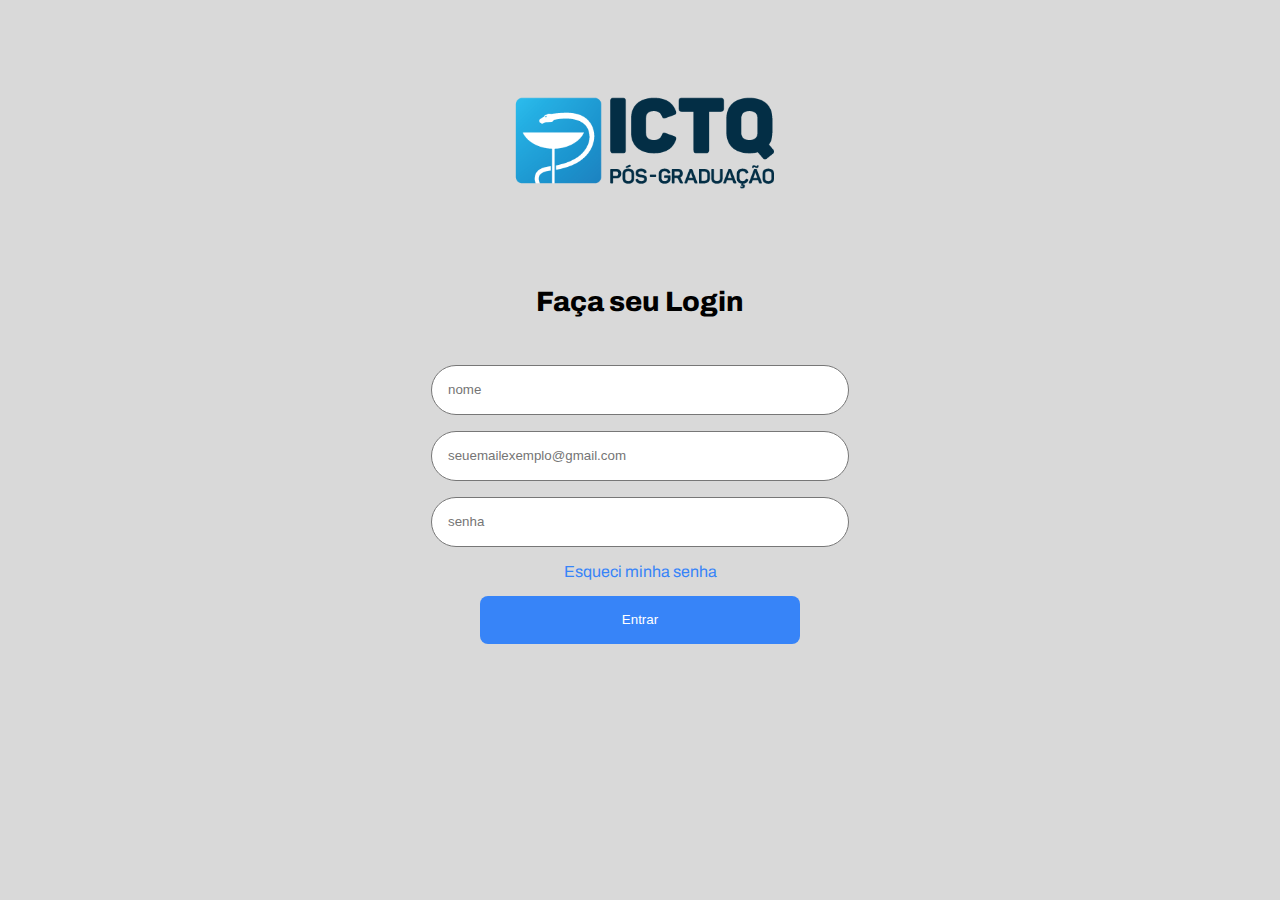
<file: index.html>
<!DOCTYPE html>
<html lang="pt-br">
<head>
    <link rel="stylesheet" href="styles.css">
    <link rel="preconnect" href="https://fonts.googleapis.com">
    <link rel="preconnect" href="https://fonts.gstatic.com" crossorigin>
    <link href="https://fonts.googleapis.com/css2?family=Archivo:wght@400;800&display=swap" rel="stylesheet">
    <meta charset="UTF-8">
    <meta http-equiv="X-UA-Compatible" content="IE=edge">
    <meta name="viewport" content="width=device-width, initial-scale=1.0">
    <title>Login</title>
</head>
<body>
  <form id="contact">
    <div id="main">
        <img id="logo"  src="/img/ICTQ.png" alt="">
        <h1>Faça seu Login</h1>
        <div id="forms">
            <input type="text" name="nome" placeholder="nome">
            <input type="email" name="email" placeholder="seuemailexemplo@gmail.com" required>
            <input type="password" name="password" placeholder="senha" required>
        </div>
        <a href="test.html" id="btnpass">Esqueci minha senha</a>
        <button id="btnform">Entrar</button>
        <span id="mensagem"></span>        
    </div>
  </form>
</body>
</html>
</file>
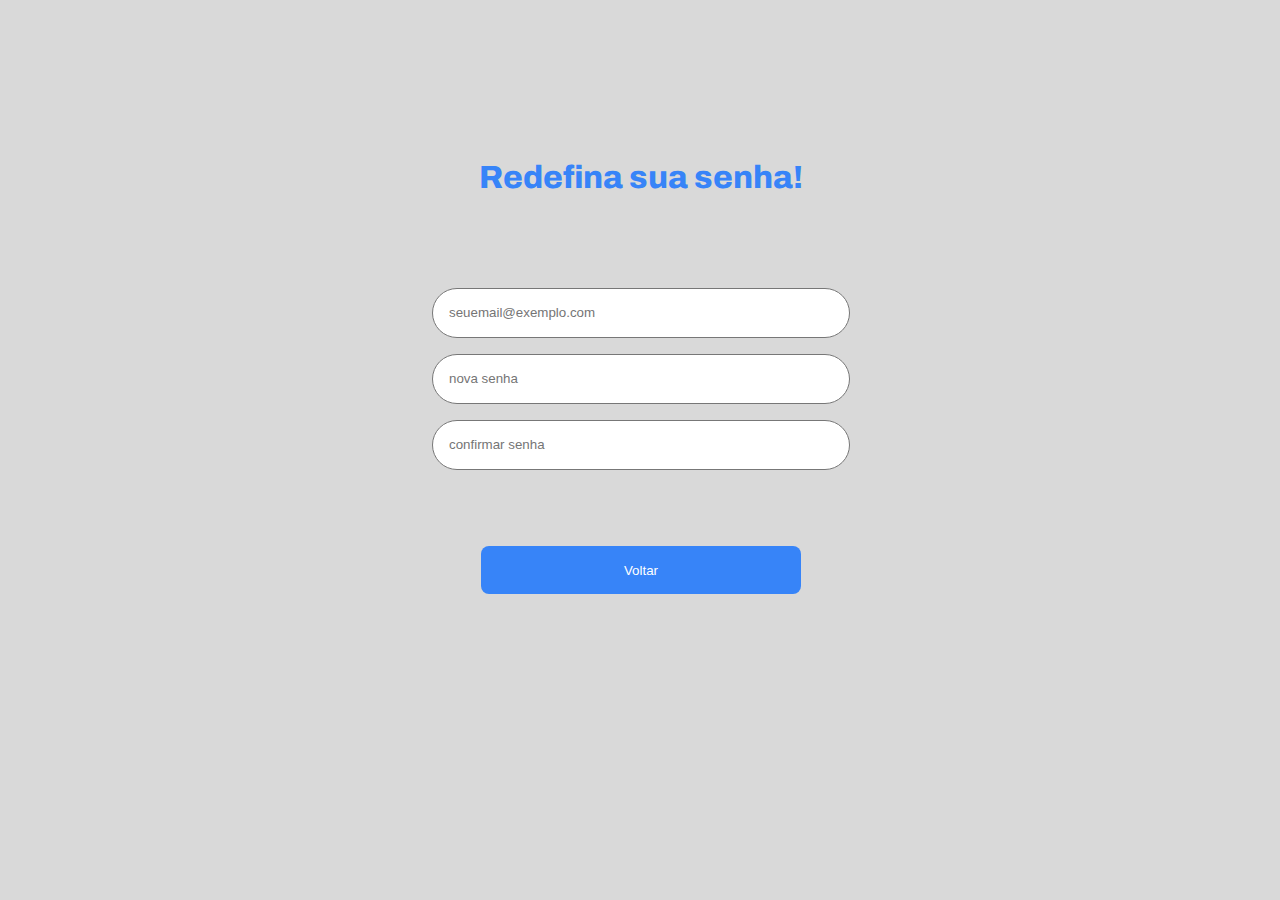
<file: test.html>
<!DOCTYPE html>
<html lang="pt-br">
<head>
    <link rel="stylesheet" href="test.css">
    <link rel="preconnect" href="https://fonts.googleapis.com">
    <link rel="preconnect" href="https://fonts.gstatic.com" crossorigin>
    <link href="https://fonts.googleapis.com/css2?family=Archivo:wght@400;800&display=swap" rel="stylesheet">
    <meta charset="UTF-8">
    <meta http-equiv="X-UA-Compatible" content="IE=edge">
    <meta name="viewport" content="width=device-width, initial-scale=1.0">
    <title>Document</title>
</head>
<body>
    <form id="contact">
    <div id="main">
        <h1>Redefina sua senha!</h1>
        <div id= "form">
           <input type="email" placeholder="seuemail@exemplo.com" required> 
           <input type="password" placeholder="nova senha" required>
           <input type="password" placeholder="confirmar senha" required>
        </div>
        <div id="msg"><button id="btnform"><a href="index.html">Voltar</a></button>
            <span id="mensagem"></span>
        </div> 
    </div>
    </form>
    
</body>
<script src="test.js"></script>
</html>
</file>
<file: styles.css>
*{
    margin: 0;
    padding: 0;
    border: 0;
    outline: 0;
    box-sizing: border box;
    }

#logo{
    width: 25rem;
}

body{
    font-family: "Archivo", sans-serif;
    display: flex;
    justify-content: center;
    background-color: #D9D9D9;
}

#main{
    width: 100%;
    max-width: 420px;
    margin: 0 auto;
    display: flex;
    flex-direction: column;
    justify-content: flex-start;
    align-items: center;
    height: 100vh;
}

#forms{
    display: flex;
    text-align: center;
    flex-direction: column;
    justify-content: space-between;
}

h1{
    font-weight: 800;
    font-size: 28px;
    margin-bottom: 3rem;
}

input{
    height: 3rem;
    width: 25rem;
    border-radius: 50px;
    color: #333;
    margin-bottom: 1rem;
    padding-left: 1rem;
    font-weight: 400;
    border: 1px solid #777;

}

input:focus, .form-group textarea:focus{
    border-color: #3784F8;
}

#btnpass{
    color: #3784F8;
    margin-bottom: 1rem;
    background-color: #D9D9D9;
    text-decoration: none;
}

#btnform{
    background-color: #3784F8;
    width: 20rem;
    height: 3rem;
    color: #fff;
    border-radius: 8px;
    text-align: center;
}

a{
    text-decoration: none;
    color:#fff ;
}
</file>
<file: test.css>
*{
    margin: 0;
    padding: 0;
    border: 0;
    outline: 0;
    box-sizing: border box;
    }

body{
    font-family: "Archivo" , sans-serif;
    display: flex;
    justify-content: center;
    background-color: #D9D9D9;
}

h1{
    font-weight: 800;
    color: #3784F8;
    margin-bottom: 2rem;
}

label{
    font-weight: 400;
    text-align: center;
}

#main{
    width: 100%;
    max-width: 420px;
    margin: 0 auto;
    display: flex;
    flex-direction: column;
    align-items: center;
    padding: 10rem;
    height: 50vh;
    justify-content: space-between; 
}

#form{
    display: flex;
    text-align: center;
    flex-direction: column;
    justify-content: space-between;
}

#form label{
    margin-bottom: 1rem;
}

input{
    height: 3rem;
    width: 25rem;
    border-radius: 50px;
    color: #333;
    margin-bottom: 1rem;
    padding-left: 1rem;
    font-weight: 400;
    border: 1px solid #777;
}

input:focus, .form-group textarea:focus{
    border-color: #3784F8;
}

button{
    margin-bottom: 1rem;
    background-color: #3784F8;
    width: 20rem;
    height: 3rem;
    border-radius: 8px;
}

a{
    text-decoration: none;
    color: white;
}

#mensagem{
    color: #3784F8;
}

#msg{
    display: flex;
    flex-direction: column;
    align-items: center;
}
</file>
